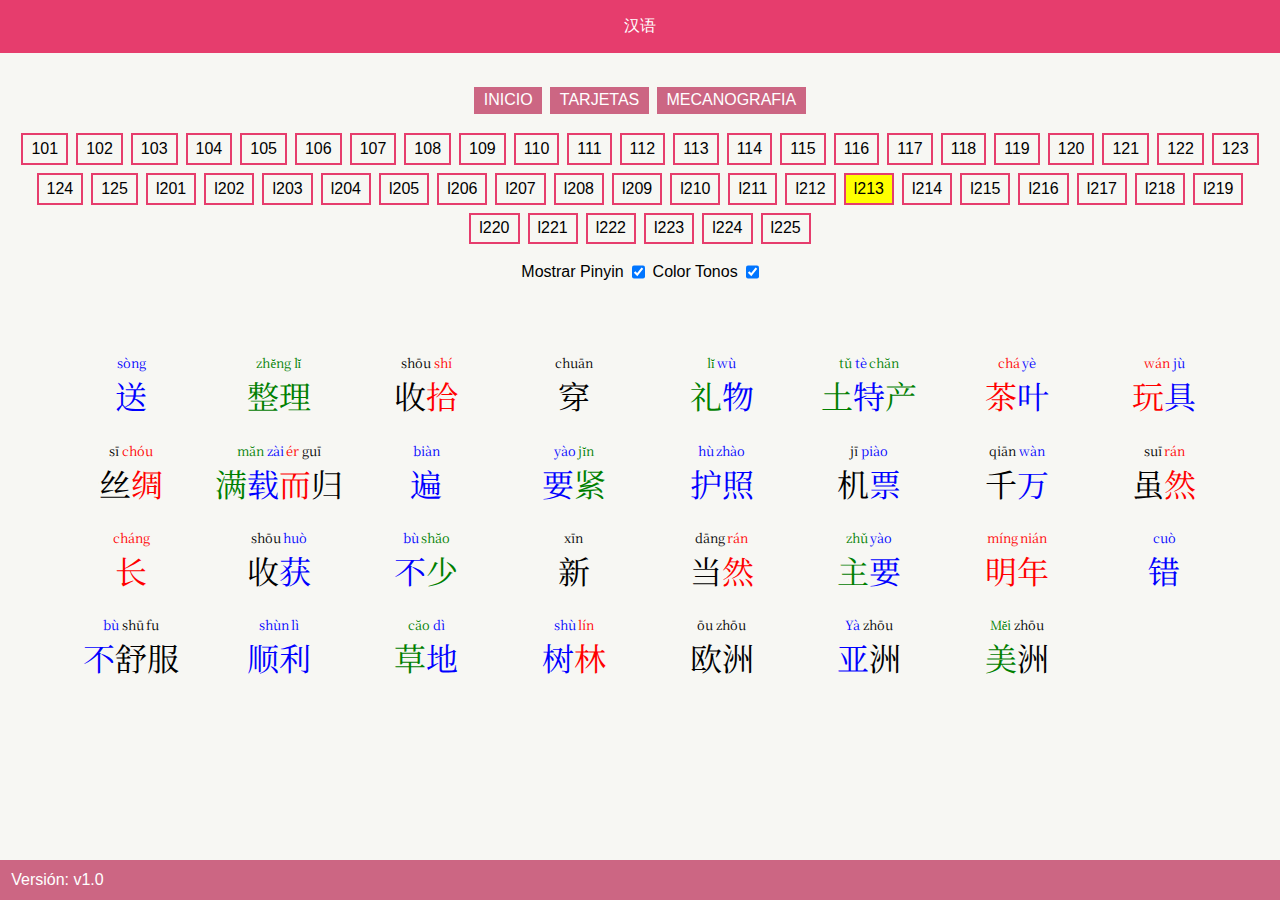
<file: index.html>
<!DOCTYPE html>
<html lang="en">
  <head>
    <meta charset="UTF-8" />
    <meta http-equiv="X-UA-Compatible" content="IE=edge" />
    <meta name="viewport" content="width=device-width, initial-scale=1.0" />
    <link rel="stylesheet" href="style.css" />
    <link rel="stylesheet" href="./css/hanzi.css" />
    <script type="module" src="script.js"></script>
    <title>汉语</title>
  </head>
  <body>
    <div class="lienzo">
      <div class="cabecera">汉语</div>
      <div id="panelMenu" class="menu"></div>
      <div id="panelMenuMazos"></div>
      <div id="panelAjustes" class="ajustes"></div>
      <div class="cuerpo" id="cuerpo"></div>
      <div class="pie">
        <p>Versión: <span id="version"></span></p>
      </div>
    </div>
  </body>
</html>
</file>
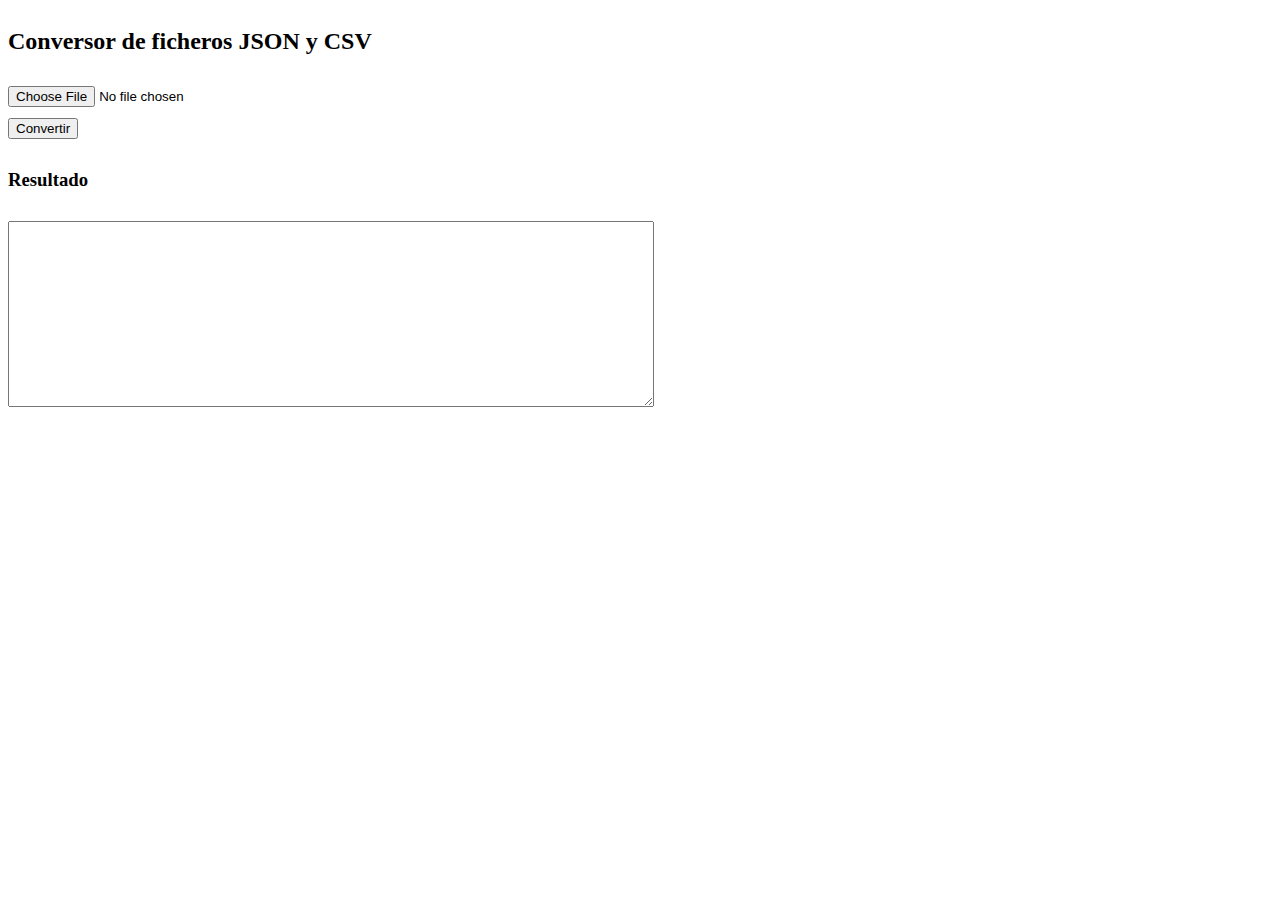
<file: modelo/conversores/index.html>
<!DOCTYPE html>
<html lang="en">
  <head>
    <meta charset="UTF-8" />
    <meta http-equiv="X-UA-Compatible" content="IE=edge" />
    <meta name="viewport" content="width=device-width, initial-scale=1.0" />
    <script type="module" src="script.js"></script>
    <link rel="stylesheet" href="style.css" />
    <title>Conversores</title>
  </head>
  <body>
    <h2>Conversor de ficheros JSON y CSV</h2>
    <input type="file" id="ficheros" />
    <div>
      <button id="btnConvertir">Convertir</button>
    </div>

    <h3>Resultado</h3>
    <textarea id="visor" class="visor"></textarea>
  </body>
</html>
</file>
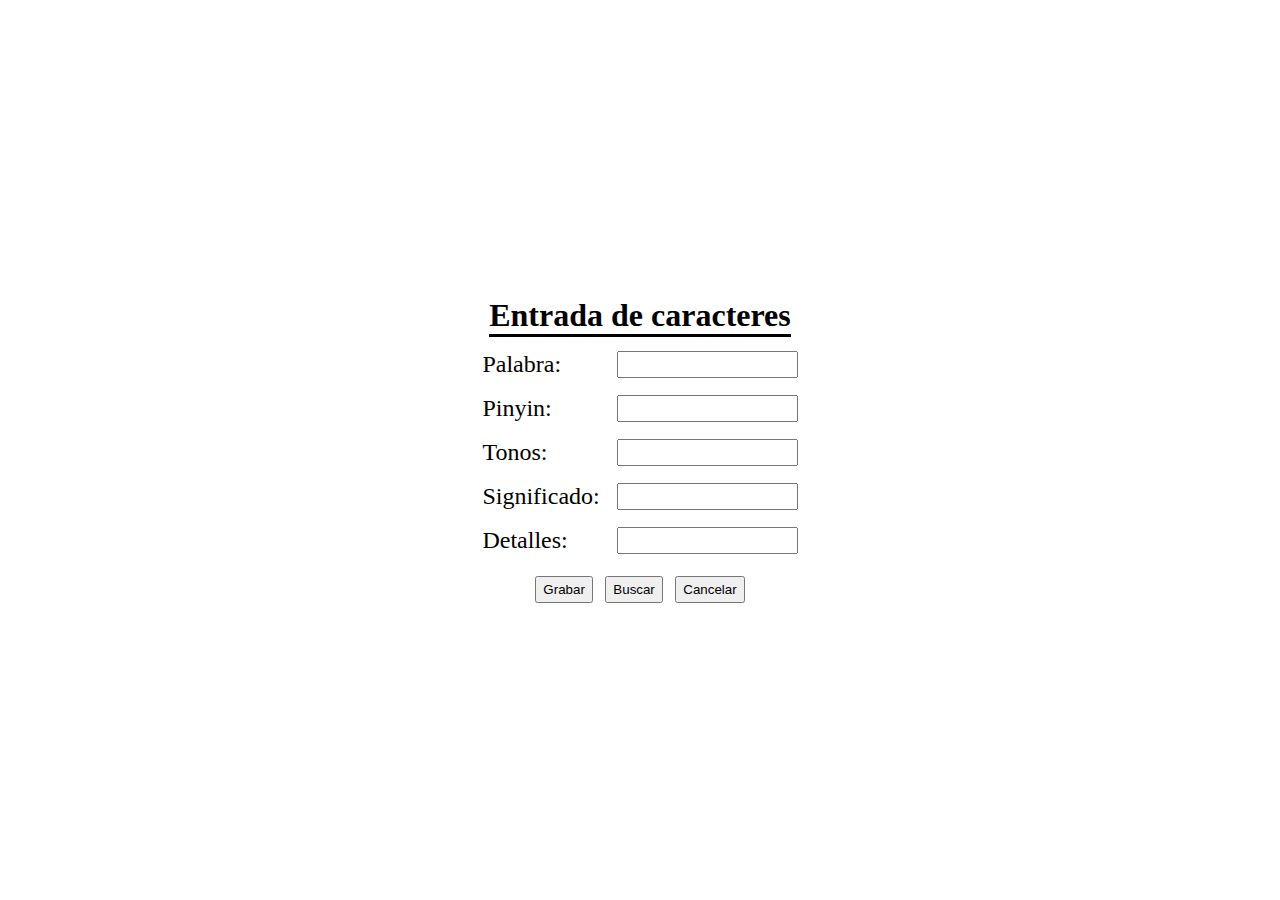
<file: modelo/vocab/index.html>
<!DOCTYPE html>
<html lang="en">
  <head>
    <meta charset="UTF-8" />
    <meta http-equiv="X-UA-Compatible" content="IE=edge" />
    <meta name="viewport" content="width=device-width, initial-scale=1.0" />
    <link rel="stylesheet" href="style.css" />
    <script defer src="script.js"></script>
    <title>JSON dic</title>
  </head>
  <body>
    <div class="area">
      <h1 class="titulo">Entrada de caracteres</h1>
      <div class="entradas">
        <label for="palabra">Palabra:</label>
        <input id="palabra" class=entradas__entrada" type="text">
        <label for="pinyin">Pinyin:</label>
        <input id="pinyin" class=entradas__entrada" type="text">
        <label for="tonos">Tonos:</label>
        <input id="tonos" class=entradas__entrada" type="text">
        <label for="significado">Significado:</label>
        <input id="significado" class=entradas__entrada" type="text">
        <label for="detalles">Detalles:</label>
        <input id="detalles" class=entradas__entrada" type="text">
      </div>
      <div class="botones">
        <button class="botones__boton" id="grabar">Grabar</button>
        <button class="botones__boton" id="buscar">Buscar</button>
        <button class="botones__boton" id="cancelar">Cancelar</button>
      </div>
    </div>
  </body>
</html>
</file>
<file: style.css>
/* Proyecto Hanyu */


/************************************************************************/
* {
  padding: 0;
  margin: 0;
  box-sizing: border-box;
}

:root {
  --color-fondo: hsl(60, 22%, 96%);
  --color-primario: hsl(343, 77%, 57%);
  --color-secundario: hsl(343, 50%, 60%);
  --color-sobre-primario: white;
  --color-sobre-secundario: white;

  --fuente-primaria: Arial, Helvetica, sans-serif;;
  --fuente-primaria-dimension : 16px;
}

/************************************************************************/

.lienzo {

  font-family: var(--fuente-primaria);
  background-color: var(--color-fondo);
  min-height: 100vh;

  display: flex;
  flex-direction: column;
  gap: 0.7em;
}
.cabecera {
  background-color: var(--color-primario);
  color: var(--color-sobre-primario);
  padding: calc(var(--fuente-chino-dimension));
  text-align: center;
}

.cuerpo {
  font-family: var(--fuente-chino);
  font-size: var(--fuente-chino-dimension);
  padding: 1.5rem;
  flex: 1;
  display: flex;
  flex-direction: row;
  justify-content: center;
  align-items: start;
}

.pie {
  background-color: var(--color-secundario);
  color: var(--color-sobre-secundario);
  padding: 0.7rem;
}
</file>
<file: css/hanzi.css>
/* Proyecto Hanyu */

@import url("https://fonts.googleapis.com/css2?family=Noto+Sans+SC&family=Noto+Serif+SC&display=swap");

/************************************************************************/

:root {
  --fuente-chino: "Noto Serif SC", serif;
  --fuente-chino-dimension: 16px;
}

/************************************************************************/

.palabra {
  padding: 0.5em;
  font-size: var(--fuente-dimension);
  text-align: center;
  width: calc(2 * var(--fuente-dimension));
  ruby-position: inter-character;
}
.tono {
  color: brown;
}
.tono0 {
  color: rgb(150, 150, 150);
}
.tono1 {
  color: black;
}
.tono2 {
  color: red;
}
.tono3 {
  color: green;
}
.tono4 {
  color: blue;
}

.pinyin {
  display: flex;
  justify-content: center;
  gap: 0.2em;
  font-size: 0.4em;
}

.significado {
  text-align: center;
  font-size: 0.7em;
}
</file>
<file: modelo/conversores/style.css>
body {
  display: flex;
  flex-direction: column;
  gap: 0.7em;
}

.visor {
  height: 20vh;
  width: 50vw;
}
</file>
<file: modelo/vocab/style.css>
* {
  margin: 0;
  padding: 0;
  box-sizing: border-box;
}


body {
  height: 100vh;
  display: grid;
  place-items: center;
}

.area {
  display: grid;
  place-items: center;
  gap: 0.9em;
}

.titulo {

  border-bottom: 3px solid black;
}

.entradas{
  display: grid;
  grid-template-columns: 1fr auto;
  place-items: left;
  gap: 0.7em;
  font-size: 1.5em;
}

/* .entradas__entrada {
} */

.botones{
  display: flex;
  justify-content: center;
  gap: 0.7em;
  padding-top: 0.5em;

}

.botones__boton {
  padding: 0.3em 0.5em;
}
</file>
